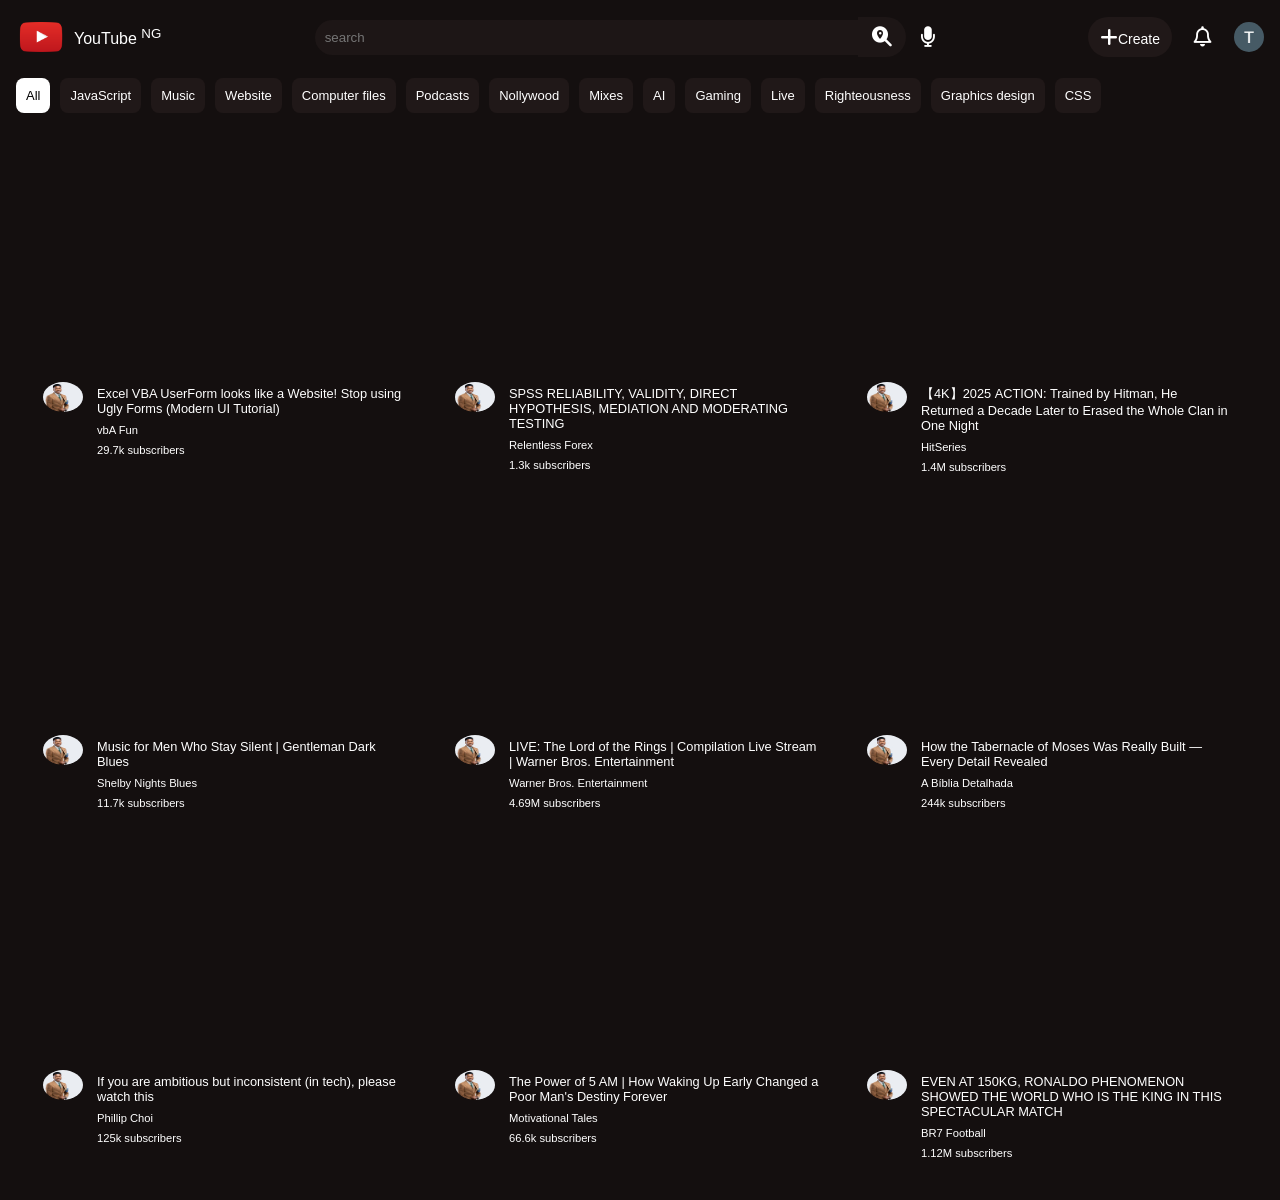
<file: index.html>
<!doctype html>
<html lang="en">
  <head>
    <meta charset="UTF-8" />
    <meta name="viewport" content="width=device-width, initial-scale=1.0" />
    <title>Youtube Clone Page</title>
    <link rel="stylesheet" href="style.css" />
    <link
      rel="stylesheet"
      href="https://cdnjs.cloudflare.com/ajax/libs/font-awesome/6.5.1/css/all.min.css"
    />
  </head>
  <body>
    <div class="wrapper">
      <header>
        <div class="navbar-container">
          <div class="nav-left">
            <img src="Images/logo.png" alt="logo" width="50px" />
            <span>YouTube <sup>NG</sup></span>
          </div>
          <div class="search-area">
            <input type="text" placeholder="search" />
            <button class="search-icon">
              <i class="fa-solid fa-magnifying-glass-location"></i>
            </button>
            <i class="fa-solid fa-microphone"></i>
          </div>
          <div class="nav-right">
            <a class="plus-create"><i class="fa-solid fa-plus"></i>Create</a>
            <i class="fa-regular fa-bell"></i>
            <div><img class="profile-img" src="Images/unnamed.jpg" alt=""></div>
          </div>
        </div>
        <nav>
            <ul class="nav-item">
                <li class="nav-list"><a class="nav-link" href="#" style="background-color: white; color: black;">All</a></li>
                <li class="nav-list"><a class="nav-link" href="#">JavaScript</a></li>
                <li class="nav-list"><a class="nav-link" href="#">Music</a></li>
                <li class="nav-list"><a class="nav-link" href="#">Website</a></li>
                <li class="nav-list"><a class="nav-link" href="#">Computer files</a></li>
                <li class="nav-list"><a class="nav-link" href="#">Podcasts</a></li>
                <li class="nav-list"><a class="nav-link" href="#">Nollywood</a></li>
                <li class="nav-list"><a class="nav-link" href="#">Mixes</a></li>
                <li class="nav-list"><a class="nav-link" href="#">AI</a></li>
                <li class="nav-list"><a class="nav-link" href="#">Gaming</a></li>
                <li class="nav-list"><a class="nav-link" href="#">Live</a></li>
                <li class="nav-list"><a class="nav-link" href="#">Righteousness</a></li>
                <li class="nav-list"><a class="nav-link" href="#">Graphics design</a></li>
                <li class="nav-list"><a class="nav-link" href="#">CSS</a></li>
            </ul>
        </nav>
      </header>

      <main>
        <div class="flex-container">
          <div class="frame-container">
            <div class="frame">
              <iframe
                width="360"
                height="315"
                src="https://www.youtube.com/embed/nnnelrxTzLQ?si=yS-pf6iTP2DtTjku"
                title="YouTube video player"
                frameborder="0"
                allow="
                  accelerometer;
                  autoplay;
                  clipboard-write;
                  encrypted-media;
                  gyroscope;
                  picture-in-picture;
                  web-share;
                "
                referrerpolicy="strict-origin-when-cross-origin"
                allowfullscreen
              ></iframe>
            </div>
            <div class="profile">
              <img src="Images/channels4_profile.jpg" alt="profile picture" />
              <div class="description">
                <p>
                  Excel VBA UserForm looks like a Website! Stop using Ugly Forms (Modern UI Tutorial)
                </p>
                <p style="font-size: 0.7rem">vbA Fun</p>
                <p style="font-size: 0.7rem">29.7k subscribers</p>
              </div>
            </div>
          </div>

          <div class="frame-container">
            <div class="frame">
              <iframe
                width="360"
                height="315"
                src="https://www.youtube.com/embed/4jGqgOoZPe4?si=Fxk5HqEiRACBRG__"
                title="YouTube video player"
                frameborder="0"
                allow="
                  accelerometer;
                  autoplay;
                  clipboard-write;
                  encrypted-media;
                  gyroscope;
                  picture-in-picture;
                  web-share;
                "
                referrerpolicy="strict-origin-when-cross-origin"
                allowfullscreen
              ></iframe>
            </div>
            <div class="profile">
              <img src="Images/channels4_profile.jpg" alt="profile picture" />
              <div class="description">
                <p>
                  SPSS RELIABILITY, VALIDITY, DIRECT HYPOTHESIS, MEDIATION AND MODERATING TESTING
                </p>
                <p style="font-size: 0.7rem">Relentless Forex</p>
                <p style="font-size: 0.7rem">1.3k subscribers</p>
              </div>
            </div>
          </div>
          <div class="frame-container">
            <div class="frame">
              <iframe
                width="360"
                height="315"
                src="https://www.youtube.com/embed/i-TN_3OlQ5M?si=cP3sQgOXdzKsMyP0"
                title="YouTube video player"
                frameborder="0"
                allow="
                  accelerometer;
                  autoplay;
                  clipboard-write;
                  encrypted-media;
                  gyroscope;
                  picture-in-picture;
                  web-share;
                "
                referrerpolicy="strict-origin-when-cross-origin"
                allowfullscreen
              ></iframe>
            </div>
            <div class="profile">
              <img src="Images/channels4_profile.jpg" alt="profile picture" />
              <div class="description">
                <p>
                  【4K】2025 ACTION: Trained by Hitman, He Returned a Decade Later to Erased the Whole Clan in One Night
                </p>
                <p style="font-size: 0.7rem">HitSeries</p>
                <p style="font-size: 0.7rem">1.4M subscribers</p>
              </div>
            </div>
          </div>
        </div>

        <div class="flex-container">
          <div class="frame-container">
            <div class="frame">
              <iframe
                width="360"
                height="315"
                src="https://www.youtube.com/embed/aV7W2oF-l1E?si=Nd1FoY-LupHkAfF_"
                title="YouTube video player"
                frameborder="0"
                allow="
                  accelerometer;
                  autoplay;
                  clipboard-write;
                  encrypted-media;
                  gyroscope;
                  picture-in-picture;
                  web-share;
                "
                referrerpolicy="strict-origin-when-cross-origin"
                allowfullscreen
              ></iframe>
            </div>
            <div class="profile">
              <img src="Images/channels4_profile.jpg" alt="profile picture" />
              <div class="description">
                <p>
                  Music for Men Who Stay Silent | Gentleman Dark Blues
                </p>
                <p style="font-size: 0.7rem">Shelby Nights Blues</p>
                <p style="font-size: 0.7rem">11.7k subscribers</p>
              </div>
            </div>
          </div>

          <div class="frame-container">
            <div class="frame">
              <iframe
                width="360"
                height="315"
                src="https://www.youtube.com/embed/G43NInZfoPE?si=KMpT4bgjxEgKpVpl"
                title="YouTube video player"
                frameborder="0"
                allow="
                  accelerometer;
                  autoplay;
                  clipboard-write;
                  encrypted-media;
                  gyroscope;
                  picture-in-picture;
                  web-share;
                "
                referrerpolicy="strict-origin-when-cross-origin"
                allowfullscreen
              ></iframe>
            </div>
            <div class="profile">
              <img src="Images/channels4_profile.jpg" alt="profile picture" />
              <div class="description">
                <p>
                  LIVE: The Lord of the Rings | Compilation Live Stream | Warner Bros. Entertainment
                </p>
                <p style="font-size: 0.7rem">Warner Bros. Entertainment</p>
                <p style="font-size: 0.7rem">4.69M subscribers</p>
              </div>
            </div>
          </div>

          <div class="frame-container">
            <div class="frame">
              <iframe
                width="360"
                height="315"
                src="https://www.youtube.com/embed/iZtywkMwWqQ?si=lh-tdZTakTvgpbWN"
                title="YouTube video player"
                frameborder="0"
                allow="
                  accelerometer;
                  autoplay;
                  clipboard-write;
                  encrypted-media;
                  gyroscope;
                  picture-in-picture;
                  web-share;
                "
                referrerpolicy="strict-origin-when-cross-origin"
                allowfullscreen
              ></iframe>
            </div>
            <div class="profile">
              <img src="Images/channels4_profile.jpg" alt="profile picture" />
              <div class="description">
                <p>
                  How the Tabernacle of Moses Was Really Built — Every Detail Revealed
                </p>
                <p style="font-size: 0.7rem">A Bíblia Detalhada</p>
                <p style="font-size: 0.7rem">244k subscribers</p>
              </div>
            </div>
          </div>
        </div>

        <div class="flex-container">
          <div class="frame-container">
            <div class="frame">
              <iframe
                width="360"
                height="315"
                src="https://www.youtube.com/embed/HTt_k-vdL4c?si=zU4nVBT1T5lSrzVl"
                title="YouTube video player"
                frameborder="0"
                allow="
                  accelerometer;
                  autoplay;
                  clipboard-write;
                  encrypted-media;
                  gyroscope;
                  picture-in-picture;
                  web-share;
                "
                referrerpolicy="strict-origin-when-cross-origin"
                allowfullscreen
              ></iframe>
            </div>
            <div class="profile">
              <img src="Images/channels4_profile.jpg" alt="profile picture" />
              <div class="description">
                <p>
                  If you are ambitious but inconsistent (in tech), please watch this
                </p>
                <p style="font-size: 0.7rem">Phillip Choi</p>
                <p style="font-size: 0.7rem">125k subscribers</p>
              </div>
            </div>
          </div>

          <div class="frame-container">
            <div class="frame">
              <iframe
                width="360"
                height="315"
                src="https://www.youtube.com/embed/JkXAK6X6okw?si=px7j8IshHaMN23HO"
                title="YouTube video player"
                frameborder="0"
                allow="
                  accelerometer;
                  autoplay;
                  clipboard-write;
                  encrypted-media;
                  gyroscope;
                  picture-in-picture;
                  web-share;
                "
                referrerpolicy="strict-origin-when-cross-origin"
                allowfullscreen
              ></iframe>
            </div>
            <div class="profile">
              <img src="Images/channels4_profile.jpg" alt="profile picture" />
              <div class="description">
                <p>
                  The Power of 5 AM | How Waking Up Early Changed a Poor Man's Destiny Forever
                </p>
                <p style="font-size: 0.7rem">Motivational Tales</p>
                <p style="font-size: 0.7rem">66.6k subscribers</p>
              </div>
            </div>
          </div>

          <div class="frame-container">
            <div class="frame">
              <iframe
                width="360"
                height="315"
                src="https://www.youtube.com/embed/jdOFDrrpCRw?si=-0LOOhQpquRHEuAY"
                title="YouTube video player"
                frameborder="0"
                allow="
                  accelerometer;
                  autoplay;
                  clipboard-write;
                  encrypted-media;
                  gyroscope;
                  picture-in-picture;
                  web-share;
                "
                referrerpolicy="strict-origin-when-cross-origin"
                allowfullscreen
              ></iframe>
            </div>
            <div class="profile">
              <img src="Images/channels4_profile.jpg" alt="profile picture" />
              <div class="description">
                <p>
                  EVEN AT 150KG, RONALDO PHENOMENON SHOWED THE WORLD WHO IS THE KING IN THIS SPECTACULAR MATCH
                </p>
                <p style="font-size: 0.7rem">BR7 Football</p>
                <p style="font-size: 0.7rem">1.12M subscribers</p>
              </div>
            </div>
          </div>
        </div>
      </main>
    </div>
  </body>
</html>
</file>
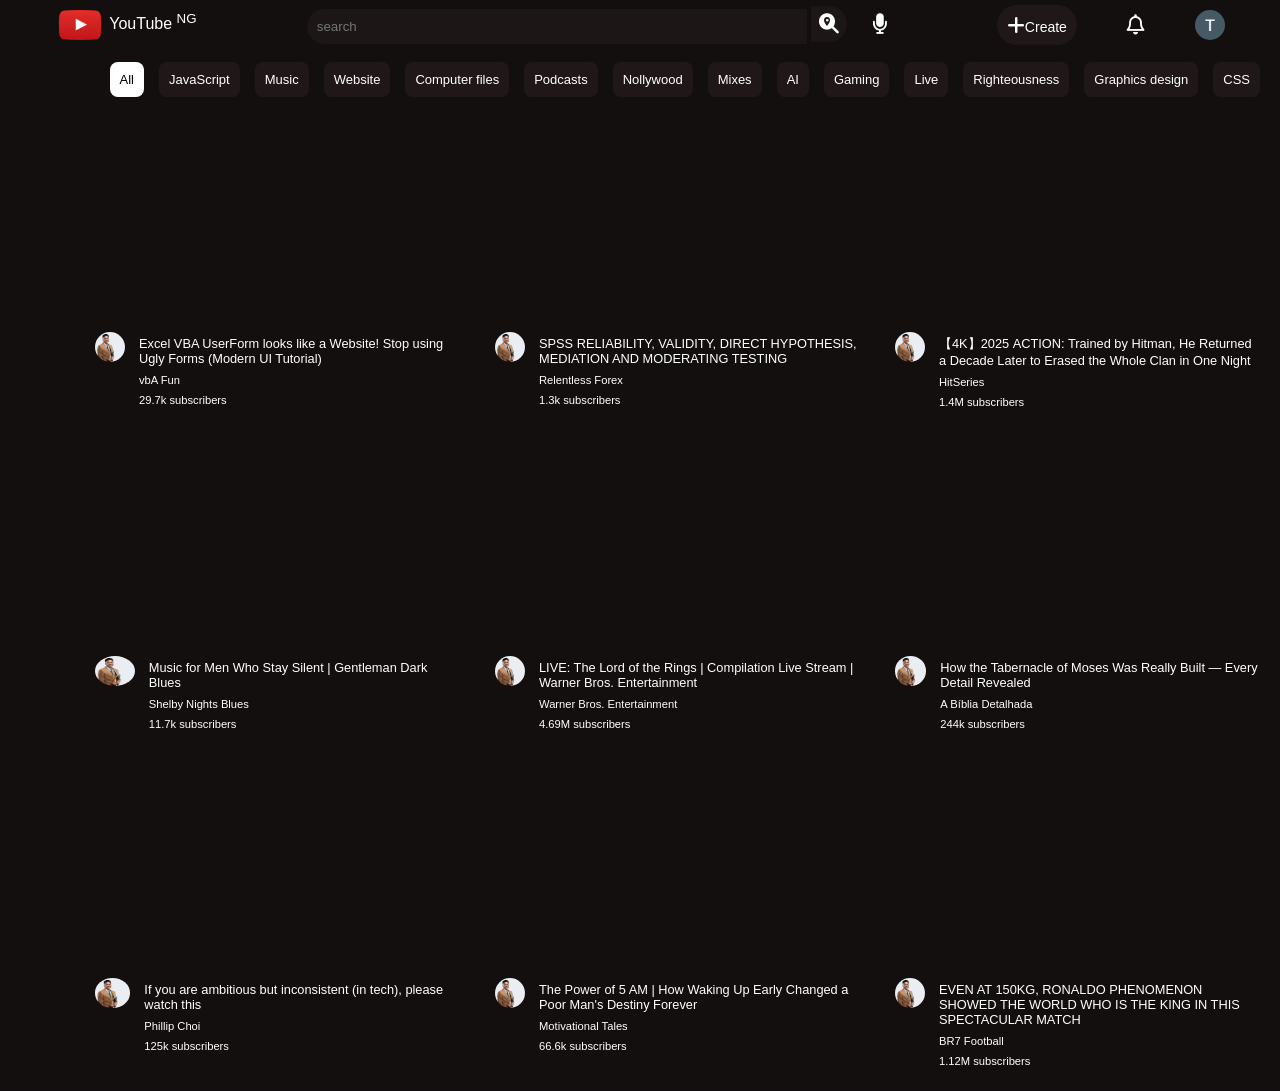
<file: youtube.html>
<!doctype html>
<html lang="en">
  <head>
    <meta charset="UTF-8" />
    <meta name="viewport" content="width=device-width, initial-scale=1.0" />
    <title>Youtube Clone Page</title>
    <link rel="stylesheet" href="tube.css" />
    <link
      rel="stylesheet"
      href="https://cdnjs.cloudflare.com/ajax/libs/font-awesome/6.5.1/css/all.min.css"
    />
  </head>
  <body>
    <div class="wrapper">
      <header>
        <div class="navbar-container">
          <div class="nav-left">
            <img src="Images/logo.png" alt="logo" width="50px" />
            <span>YouTube <sup>NG</sup></span>
          </div>
          <div class="search-area">
            <input type="text" placeholder="search" />
            <button class="search-icon">
              <i class="fa-solid fa-magnifying-glass-location"></i>
            </button>
            <i class="fa-solid fa-microphone"></i>
          </div>
          <div class="nav-right">
            <a class="plus-create"><i class="fa-solid fa-plus"></i>Create</a>
            <i class="fa-regular fa-bell"></i>
            <div><img class="profile-img" src="Images/unnamed.jpg" alt=""></div>
          </div>
        </div>
        <nav>
            <ul class="nav-item">
                <li class="nav-list"><a class="nav-link" href="#" style="background-color: white; color: black;">All</a></li>
                <li class="nav-list"><a class="nav-link" href="#">JavaScript</a></li>
                <li class="nav-list"><a class="nav-link" href="#">Music</a></li>
                <li class="nav-list"><a class="nav-link" href="#">Website</a></li>
                <li class="nav-list"><a class="nav-link" href="#">Computer files</a></li>
                <li class="nav-list"><a class="nav-link" href="#">Podcasts</a></li>
                <li class="nav-list"><a class="nav-link" href="#">Nollywood</a></li>
                <li class="nav-list"><a class="nav-link" href="#">Mixes</a></li>
                <li class="nav-list"><a class="nav-link" href="#">AI</a></li>
                <li class="nav-list"><a class="nav-link" href="#">Gaming</a></li>
                <li class="nav-list"><a class="nav-link" href="#">Live</a></li>
                <li class="nav-list"><a class="nav-link" href="#">Righteousness</a></li>
                <li class="nav-list"><a class="nav-link" href="#">Graphics design</a></li>
                <li class="nav-list"><a class="nav-link" href="#">CSS</a></li>
            </ul>
        </nav>
      </header>

      <main>
        <div class="flex-container">
          <div class="frame-container">
            <div class="frame">
              <iframe
                width="360"
                height="315"
                src="https://www.youtube.com/embed/nnnelrxTzLQ?si=yS-pf6iTP2DtTjku"
                title="YouTube video player"
                frameborder="0"
                allow="
                  accelerometer;
                  autoplay;
                  clipboard-write;
                  encrypted-media;
                  gyroscope;
                  picture-in-picture;
                  web-share;
                "
                referrerpolicy="strict-origin-when-cross-origin"
                allowfullscreen
              ></iframe>
            </div>
            <div class="profile">
              <img src="Images/channels4_profile.jpg" alt="profile picture" />
              <div class="description">
                <p>
                  Excel VBA UserForm looks like a Website! Stop using Ugly Forms (Modern UI Tutorial)
                </p>
                <p style="font-size: 0.7rem">vbA Fun</p>
                <p style="font-size: 0.7rem">29.7k subscribers</p>
              </div>
            </div>
          </div>

          <div class="frame-container">
            <div class="frame">
              <iframe
                width="360"
                height="315"
                src="https://www.youtube.com/embed/4jGqgOoZPe4?si=Fxk5HqEiRACBRG__"
                title="YouTube video player"
                frameborder="0"
                allow="
                  accelerometer;
                  autoplay;
                  clipboard-write;
                  encrypted-media;
                  gyroscope;
                  picture-in-picture;
                  web-share;
                "
                referrerpolicy="strict-origin-when-cross-origin"
                allowfullscreen
              ></iframe>
            </div>
            <div class="profile">
              <img src="Images/channels4_profile.jpg" alt="profile picture" />
              <div class="description">
                <p>
                  SPSS RELIABILITY, VALIDITY, DIRECT HYPOTHESIS, MEDIATION AND MODERATING TESTING
                </p>
                <p style="font-size: 0.7rem">Relentless Forex</p>
                <p style="font-size: 0.7rem">1.3k subscribers</p>
              </div>
            </div>
          </div>
          <div class="frame-container">
            <div class="frame">
              <iframe
                width="360"
                height="315"
                src="https://www.youtube.com/embed/i-TN_3OlQ5M?si=cP3sQgOXdzKsMyP0"
                title="YouTube video player"
                frameborder="0"
                allow="
                  accelerometer;
                  autoplay;
                  clipboard-write;
                  encrypted-media;
                  gyroscope;
                  picture-in-picture;
                  web-share;
                "
                referrerpolicy="strict-origin-when-cross-origin"
                allowfullscreen
              ></iframe>
            </div>
            <div class="profile">
              <img src="Images/channels4_profile.jpg" alt="profile picture" />
              <div class="description">
                <p>
                  【4K】2025 ACTION: Trained by Hitman, He Returned a Decade Later to Erased the Whole Clan in One Night
                </p>
                <p style="font-size: 0.7rem">HitSeries</p>
                <p style="font-size: 0.7rem">1.4M subscribers</p>
              </div>
            </div>
          </div>
        </div>

        <div class="flex-container">
          <div class="frame-container">
            <div class="frame">
              <iframe
                width="360"
                height="315"
                src="https://www.youtube.com/embed/aV7W2oF-l1E?si=Nd1FoY-LupHkAfF_"
                title="YouTube video player"
                frameborder="0"
                allow="
                  accelerometer;
                  autoplay;
                  clipboard-write;
                  encrypted-media;
                  gyroscope;
                  picture-in-picture;
                  web-share;
                "
                referrerpolicy="strict-origin-when-cross-origin"
                allowfullscreen
              ></iframe>
            </div>
            <div class="profile">
              <img src="Images/channels4_profile.jpg" alt="profile picture" />
              <div class="description">
                <p>
                  Music for Men Who Stay Silent | Gentleman Dark Blues
                </p>
                <p style="font-size: 0.7rem">Shelby Nights Blues</p>
                <p style="font-size: 0.7rem">11.7k subscribers</p>
              </div>
            </div>
          </div>

          <div class="frame-container">
            <div class="frame">
              <iframe
                width="360"
                height="315"
                src="https://www.youtube.com/embed/G43NInZfoPE?si=KMpT4bgjxEgKpVpl"
                title="YouTube video player"
                frameborder="0"
                allow="
                  accelerometer;
                  autoplay;
                  clipboard-write;
                  encrypted-media;
                  gyroscope;
                  picture-in-picture;
                  web-share;
                "
                referrerpolicy="strict-origin-when-cross-origin"
                allowfullscreen
              ></iframe>
            </div>
            <div class="profile">
              <img src="Images/channels4_profile.jpg" alt="profile picture" />
              <div class="description">
                <p>
                  LIVE: The Lord of the Rings | Compilation Live Stream | Warner Bros. Entertainment
                </p>
                <p style="font-size: 0.7rem">Warner Bros. Entertainment</p>
                <p style="font-size: 0.7rem">4.69M subscribers</p>
              </div>
            </div>
          </div>

          <div class="frame-container">
            <div class="frame">
              <iframe
                width="360"
                height="315"
                src="https://www.youtube.com/embed/iZtywkMwWqQ?si=lh-tdZTakTvgpbWN"
                title="YouTube video player"
                frameborder="0"
                allow="
                  accelerometer;
                  autoplay;
                  clipboard-write;
                  encrypted-media;
                  gyroscope;
                  picture-in-picture;
                  web-share;
                "
                referrerpolicy="strict-origin-when-cross-origin"
                allowfullscreen
              ></iframe>
            </div>
            <div class="profile">
              <img src="Images/channels4_profile.jpg" alt="profile picture" />
              <div class="description">
                <p>
                  How the Tabernacle of Moses Was Really Built — Every Detail Revealed
                </p>
                <p style="font-size: 0.7rem">A Bíblia Detalhada</p>
                <p style="font-size: 0.7rem">244k subscribers</p>
              </div>
            </div>
          </div>
        </div>

        <div class="flex-container">
          <div class="frame-container">
            <div class="frame">
              <iframe
                width="360"
                height="315"
                src="https://www.youtube.com/embed/HTt_k-vdL4c?si=zU4nVBT1T5lSrzVl"
                title="YouTube video player"
                frameborder="0"
                allow="
                  accelerometer;
                  autoplay;
                  clipboard-write;
                  encrypted-media;
                  gyroscope;
                  picture-in-picture;
                  web-share;
                "
                referrerpolicy="strict-origin-when-cross-origin"
                allowfullscreen
              ></iframe>
            </div>
            <div class="profile">
              <img src="Images/channels4_profile.jpg" alt="profile picture" />
              <div class="description">
                <p>
                  If you are ambitious but inconsistent (in tech), please watch this
                </p>
                <p style="font-size: 0.7rem">Phillip Choi</p>
                <p style="font-size: 0.7rem">125k subscribers</p>
              </div>
            </div>
          </div>

          <div class="frame-container">
            <div class="frame">
              <iframe
                width="360"
                height="315"
                src="https://www.youtube.com/embed/JkXAK6X6okw?si=px7j8IshHaMN23HO"
                title="YouTube video player"
                frameborder="0"
                allow="
                  accelerometer;
                  autoplay;
                  clipboard-write;
                  encrypted-media;
                  gyroscope;
                  picture-in-picture;
                  web-share;
                "
                referrerpolicy="strict-origin-when-cross-origin"
                allowfullscreen
              ></iframe>
            </div>
            <div class="profile">
              <img src="Images/channels4_profile.jpg" alt="profile picture" />
              <div class="description">
                <p>
                  The Power of 5 AM | How Waking Up Early Changed a Poor Man's Destiny Forever
                </p>
                <p style="font-size: 0.7rem">Motivational Tales</p>
                <p style="font-size: 0.7rem">66.6k subscribers</p>
              </div>
            </div>
          </div>

          <div class="frame-container">
            <div class="frame">
              <iframe
                width="360"
                height="315"
                src="https://www.youtube.com/embed/jdOFDrrpCRw?si=-0LOOhQpquRHEuAY"
                title="YouTube video player"
                frameborder="0"
                allow="
                  accelerometer;
                  autoplay;
                  clipboard-write;
                  encrypted-media;
                  gyroscope;
                  picture-in-picture;
                  web-share;
                "
                referrerpolicy="strict-origin-when-cross-origin"
                allowfullscreen
              ></iframe>
            </div>
            <div class="profile">
              <img src="Images/channels4_profile.jpg" alt="profile picture" />
              <div class="description">
                <p>
                  EVEN AT 150KG, RONALDO PHENOMENON SHOWED THE WORLD WHO IS THE KING IN THIS SPECTACULAR MATCH
                </p>
                <p style="font-size: 0.7rem">BR7 Football</p>
                <p style="font-size: 0.7rem">1.12M subscribers</p>
              </div>
            </div>
          </div>
        </div>
      </main>
    </div>
  </body>
</html>
</file>
<file: style.css>
* {
    margin: 0;
    padding: 0;
    box-sizing: border-box;
    font-family: Verdana, Geneva, Tahoma, sans-serif;
}

body {
    background-color: rgb(20, 15, 15);
    color: white;
    max-width: 100%;
}

.wrapper {
    width: 100%;
}

header {
    padding: 12px 16px 8px;
}

.navbar-container {
    display: flex;
    justify-content: space-between;
    align-items: center;
    gap: 16px;
    width: 100%;
    flex-wrap: wrap;
}

.nav-left {
    display: flex;
    align-items: center;
    gap: 8px;
}

img {
    vertical-align: middle;
}

.search-area {
    display: flex;
    align-items: center;
    flex: 1;
    min-width: 240px;
    max-width: 620px;
}

input {
    width: 100%;
    padding: 10px;
    border: none;
    border-radius: 20px 0 0 20px;
    background-color: rgb(29, 22, 22);
    color: white;
}

.search-icon {
    padding: 10px 14px;
    border: none;
    border-radius: 0 20px 20px 0;
    background-color: rgb(29, 22, 22);
    color: white;
    margin-right: 14px;
}

i {
    font-size: 20px;
}

.nav-right {
    display: flex;
    gap: 22px;
    justify-content: flex-end;
    align-items: center;
}

.plus-create {
    background-color: rgb(32, 24, 24);
    color: white;
    padding: 10px 12px;
    border: none;
    border-radius: 20px;
    font-size: 14px;
    text-decoration: none;
}

.profile-img {
    background-color: grey;
    width: 30px;
    height: 30px;
    border-radius: 50%;
}

.nav-item {
    display: flex;
    align-items: center;
    gap: 10px;
    margin: 16px 0 8px;
    overflow-x: auto;
    white-space: nowrap;
    scrollbar-width: thin;
    padding-bottom: 4px;
}

.nav-list {
    list-style: none;
    flex: 0 0 auto;
}

.nav-link {
    text-decoration: none;
    color: white;
    background-color: rgb(32, 24, 24);
    padding: 10px;
    border-radius: 8px;
    font-size: 13px;
    display: inline-block;
}

main {
    padding: 8px 12px 20px;
}

.flex-container {
    display: flex;
    flex-wrap: wrap;
    justify-content: center;
    gap: 12px;
}

iframe {
    border-radius: 15px;
    width: 100%;
    aspect-ratio: 16 / 9;
    height: auto;
}

.profile {
    display: flex;
    gap: 10px;
    margin: 8px 5px 2px;
}

.profile img {
    width: 40px;
    border-radius: 80%;
    height: 30px;
    flex: 0 0 auto;
}

.description p {
    font-size: .8rem;
    padding: 4px;
}

.frame-container {
    padding: 10px;
    width: min(100%, 400px);
    border-radius: 14px;
    margin: 5px 0;
}

.frame-container:hover {
    background-color: gray;
    transition: ease 0.35s;
}

@media (max-width: 900px) {
    .navbar-container {
        justify-content: center;
    }

    .nav-left,
    .nav-right {
        width: 100%;
    }

    .nav-right {
        justify-content: space-between;
        gap: 14px;
    }

    .search-area {
        order: 3;
        width: 100%;
        max-width: none;
    }
}

@media (max-width: 600px) {
    header {
        padding: 10px 10px 6px;
    }

    i {
        font-size: 18px;
    }

    .plus-create {
        font-size: 12px;
        padding: 8px 10px;
    }

    .search-icon {
        margin-right: 10px;
        padding: 10px 12px;
    }

    .profile {
        align-items: flex-start;
    }

    .description p {
        font-size: 0.75rem;
        line-height: 1.3;
    }

    .frame-container {
        padding: 8px;
    }
}
</file>
<file: tube.css>
* {
    margin: 0;
    padding: 0;
    box-sizing: border-box;
    font-family: Verdana, Geneva, Tahoma, sans-serif;
}
body {
    background-color: rgb(20, 15, 15);
    color: white;
    max-width: 100%;
}
.wrapper {
    max-width: 100%;
}

.navbar-container {
    display: flex;
    justify-content: space-around;
    align-items: center;
    width: 100%;
}
img {
    vertical-align: middle;
}
input {
    width: 500px;
    padding: 10px;
    border: none;
    border-radius: 20px 0 0 20px;
    background-color: rgb(29, 22, 22);
}
.search-icon {
    padding: 8px;
    border: none;
    border-radius: 0 20px 20px 0;
    background-color: rgb(29, 22, 22);
    color: white;
    margin-right: 20px;
}
i {
    font-size: 20px;
}
.nav-right {
    display: flex;
    gap: 50px;
    justify-content: flex-end;
    align-items: center;
    /* padding-right: 20px; */
}
.plus-create {
    background-color: rgb(32, 24, 24);
    color: white;
    padding: 10px;
    border: none;
    border-radius: 20px;
    font-size: 14px;
}
.profile-img {
    background-color: grey;
    width: 30px;
    height: 30px;
    border-radius: 50%;
}
.nav-item{
    display: flex;
    justify-content: flex-end;
    align-items: center;
    gap: 15px;
    margin: 20px;
}
.nav-list {
    list-style: none;
}
.nav-link {
    text-decoration: none;
    color: white;
    background-color: rgb(32, 24, 24);
    padding: 10px;
    border-radius: 8px;
    font-size: 13px;
}

.flex-container {
    display: flex;
    justify-content: flex-end;
}
iframe {
    border-radius: 15px;
    width: 380px;
    height: 200px;
}
.profile {
    display: flex;
    gap: 10px;
    margin: 5px;
}
.profile img {
    width: 40px;
    border-radius: 80%;
    height: 30px;
}
.description p{
    font-size: .8rem;
    padding: 4px;
}
.frame-container {
    padding: 10px;
    width: 400px;
    border-radius: 14px;
    margin: 5px 0;
}
.frame-container:hover {
    background-color: gray;
    transition: ease 2s;
}
</file>
